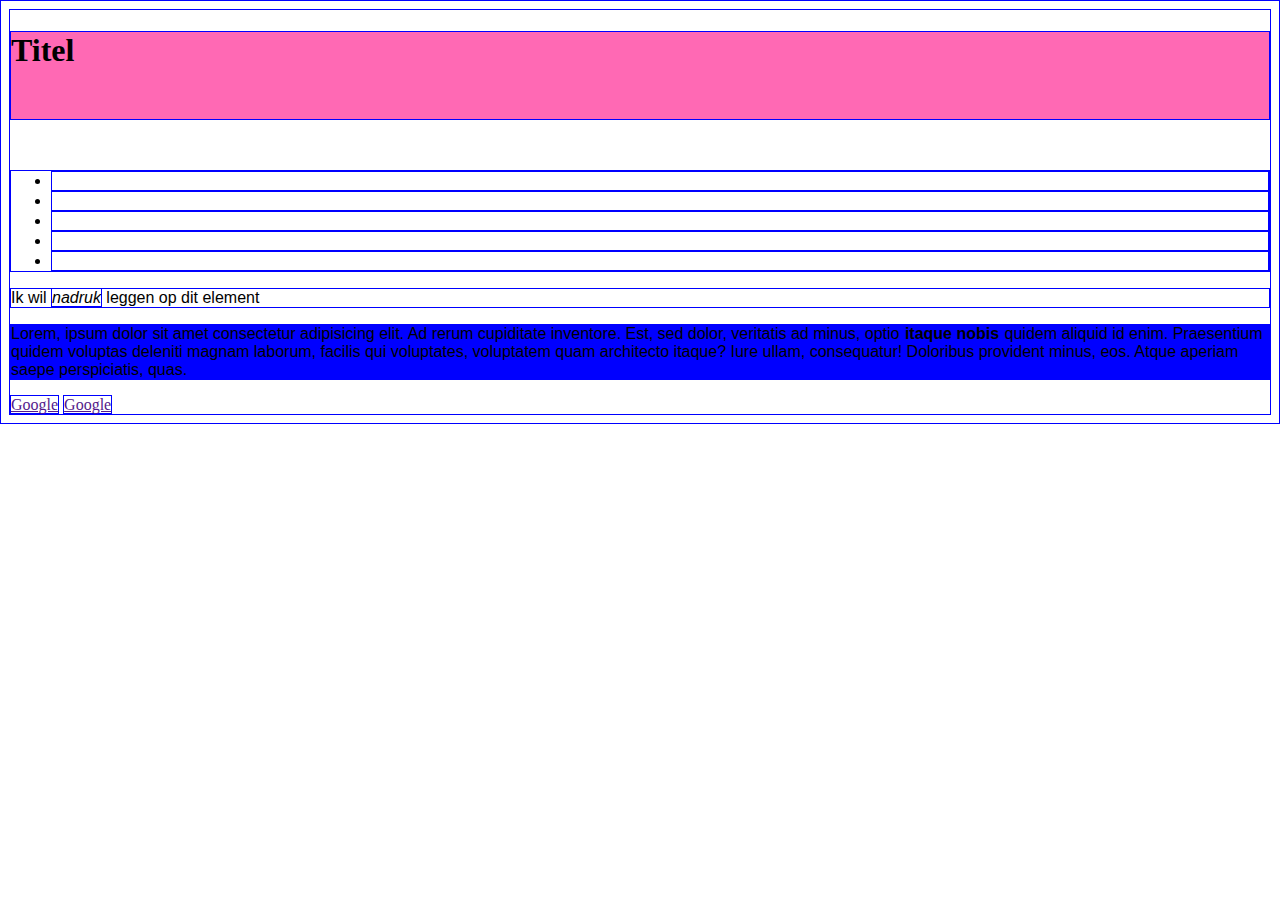
<file: index.html>
<!DOCTYPE html>
<html lang="en">

<head>
    <meta charset="UTF-8">
    <meta name="viewport" content="width=device-width, initial-scale=1.0">
    <title>Document</title>
      <link rel="stylesheet" href="style.css">
    <style>
    	*{
    		border: 1px solid blue;
    	}
    body {

        
    }

    p{
    	
        font-family: sans-serif;
    }

    </style>
  

</head>

<body>
    <h1>Titel</h1>
    <ul>
        <li></li>
        <li></li>
        <li></li>
        <li></li>
        <li></li>
    </ul>

    <p style="background-color: #FFF;">Ik wil <em>nadruk</em> leggen op dit element</p>
    <p>Lorem, ipsum dolor sit amet consectetur adipisicing elit. Ad rerum cupiditate inventore. Est, sed dolor, veritatis ad minus, optio <span>itaque nobis</span> quidem aliquid id enim. Praesentium quidem voluptas deleniti magnam laborum, facilis qui voluptates, voluptatem quam architecto itaque? Iure ullam, consequatur! Doloribus provident minus, eos. Atque aperiam saepe perspiciatis, quas.</p>

    <a href="">Google</a>
    <a href="">Google</a>
</body>

</html>
</file>
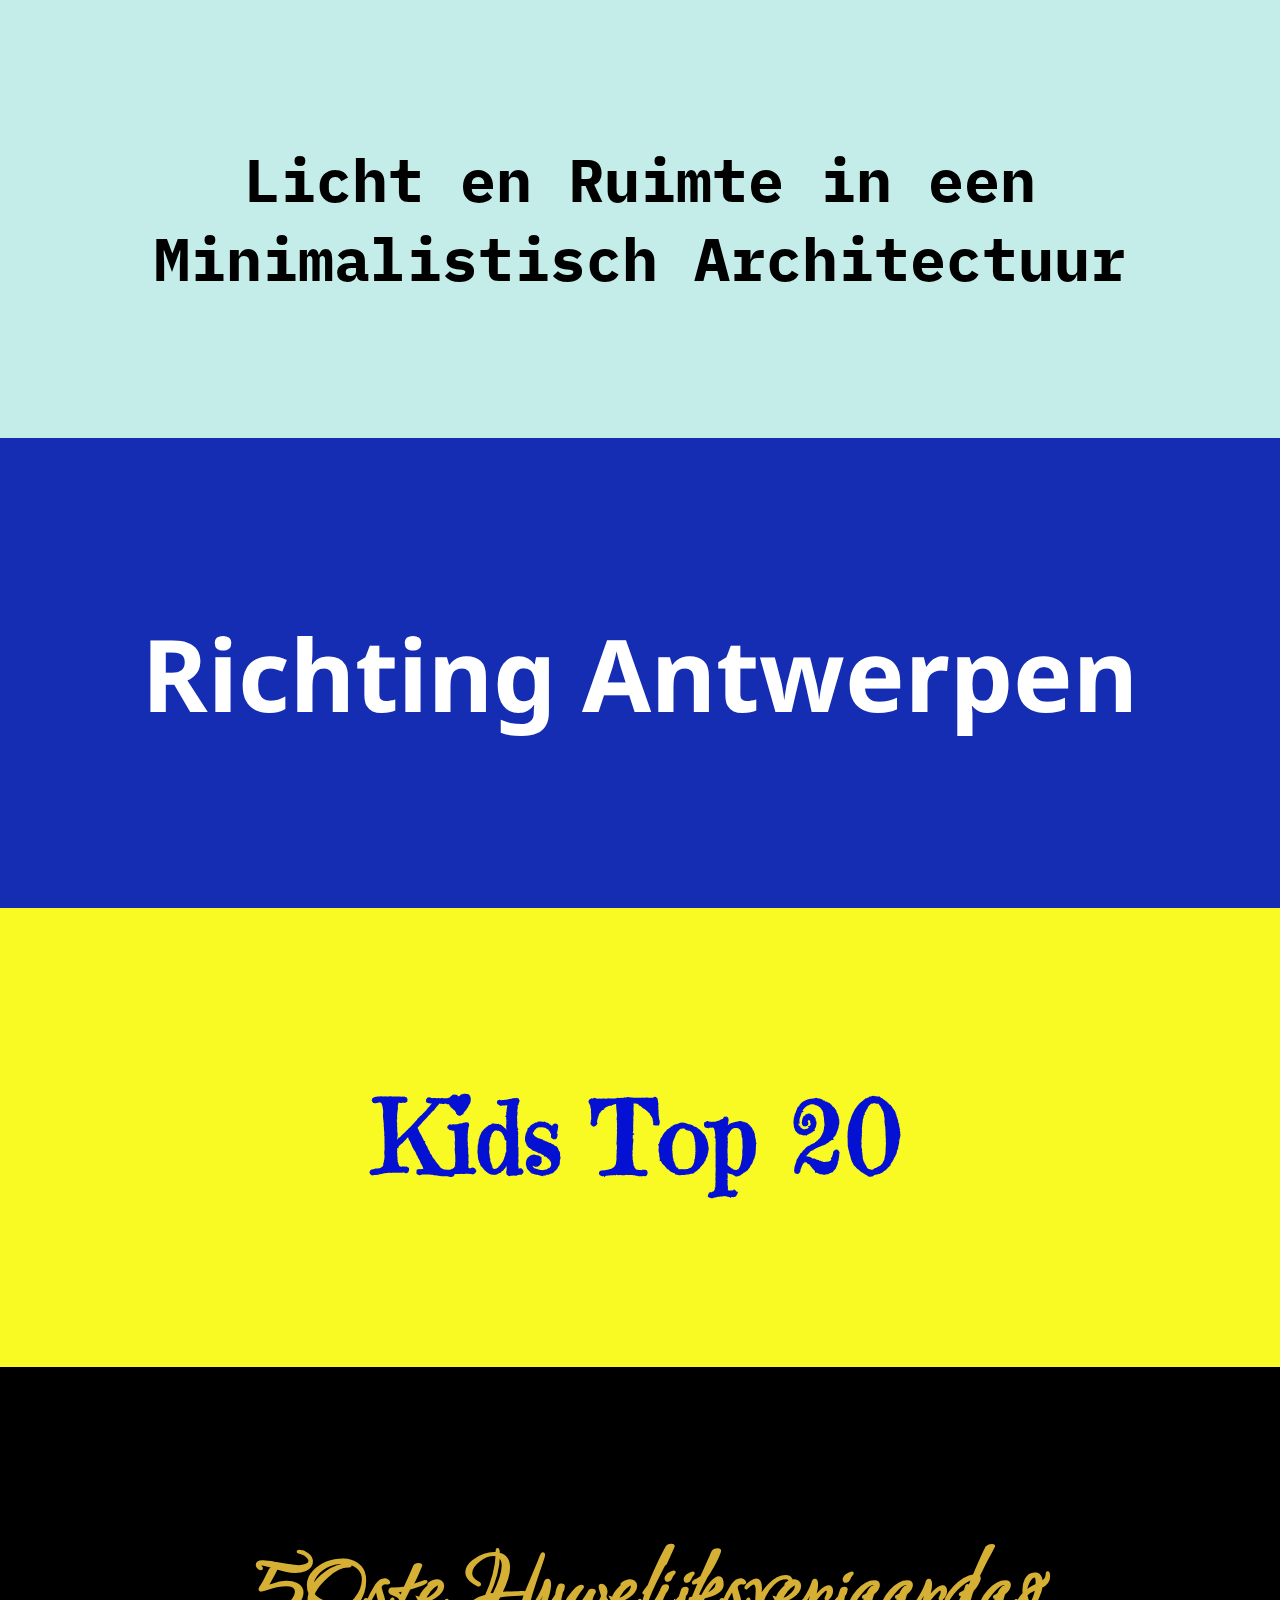
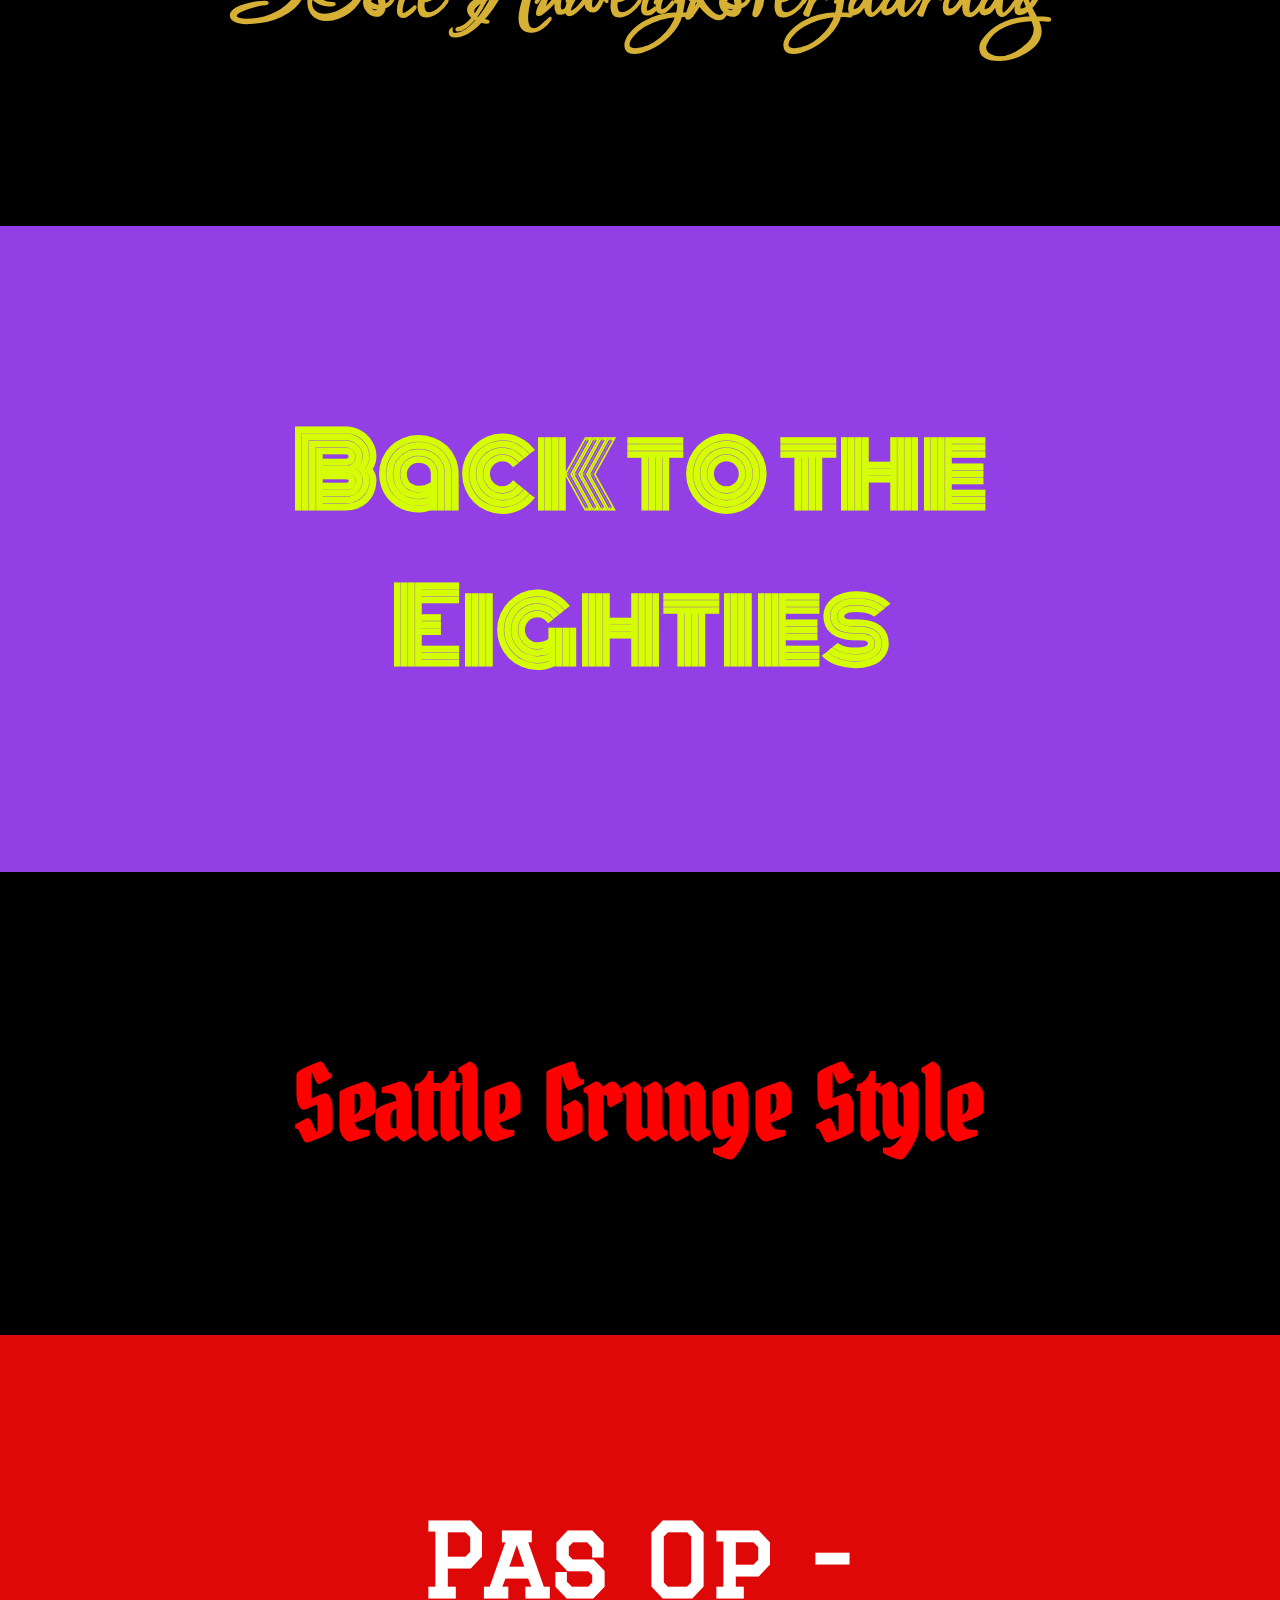
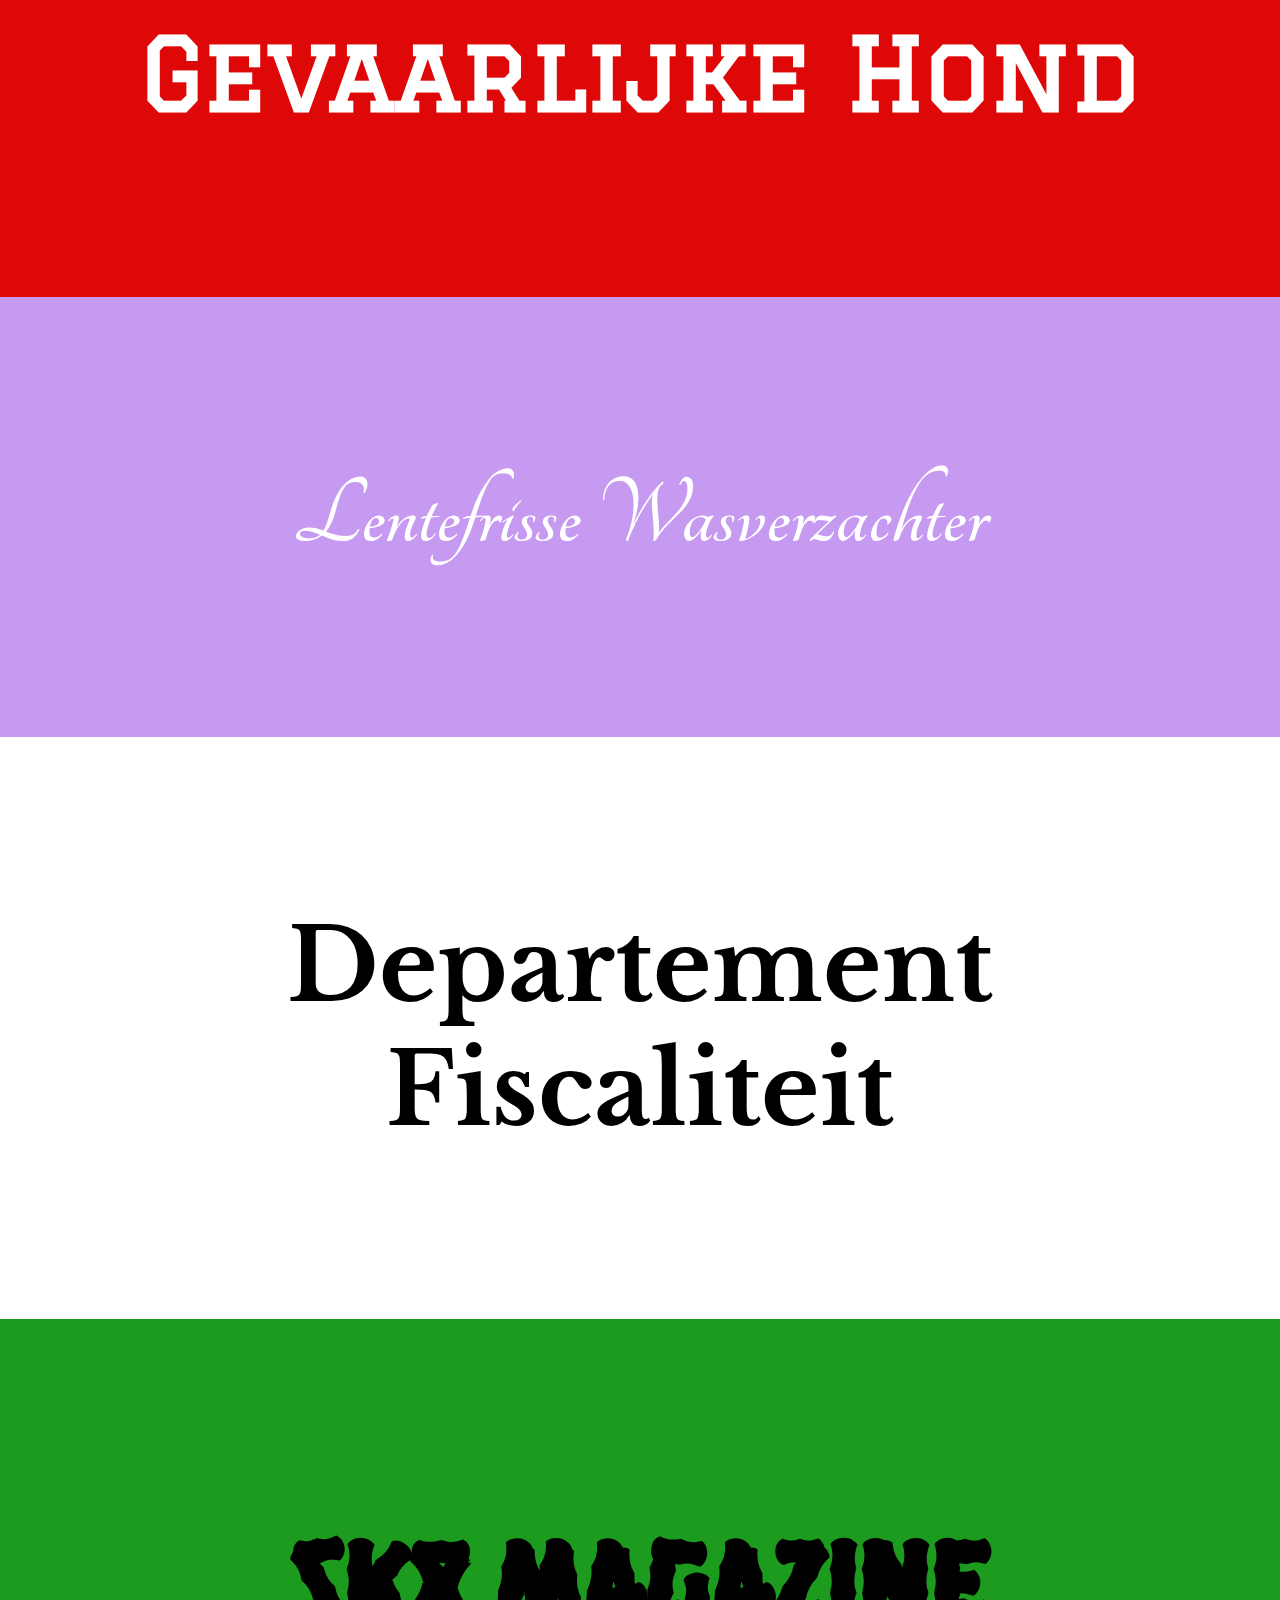
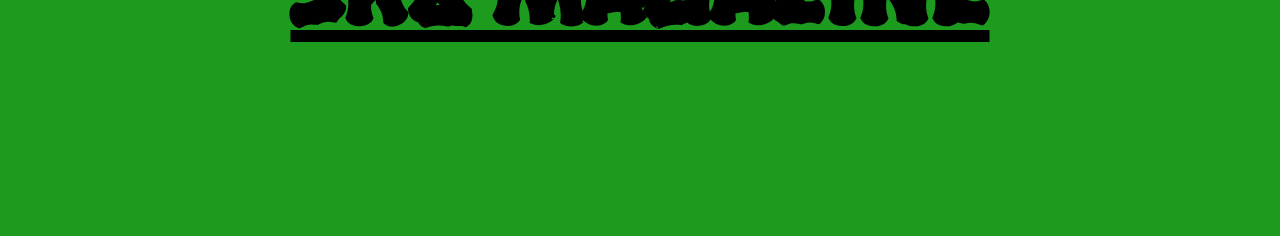
<file: lettertypeuitstraling/index.html>
<!DOCTYPE html>
<html lang="nl">

<head>
    <meta charset="UTF-8">
    <meta name="viewport" content="width=device-width, initial-scale=1.0">
    <title>Lettertypeuitstraling - Ilona Claessens</title>
    <link rel="stylesheet" href="style.css">
</head>

<body>
    <div class="Licht">
        <h1>Licht en Ruimte in een Minimalistisch Architectuur</h1>
    </div>
    <div class="antwerpen">
        <h1>Richting Antwerpen</h1>
    </div>
    <div class="kids">
        <h1>Kids Top 20</h1>
    </div>
    <div class="huwelijk">
        <h1>50ste Huwelijksverjaardag</h1>
    </div>
    <div class="eighties">
        <h1>Back to the Eighties</h1>
    </div>
    <div class="grunge">
        <h1>Seattle Grunge Style</h1>
    </div>
    <div class="hond">
        <h1>Pas Op - Gevaarlijke Hond</h1>
    </div>
    <div class="fris">
        <h1>Lentefrisse Wasverzachter</h1>
    </div>
    <div class="fisc">
        <h1>Departement Fiscaliteit</h1>
    </div>
    <div class="sk8">
        <h1>Sk8 Magazine</h1>
    </div>
</body>

</html>
</file>
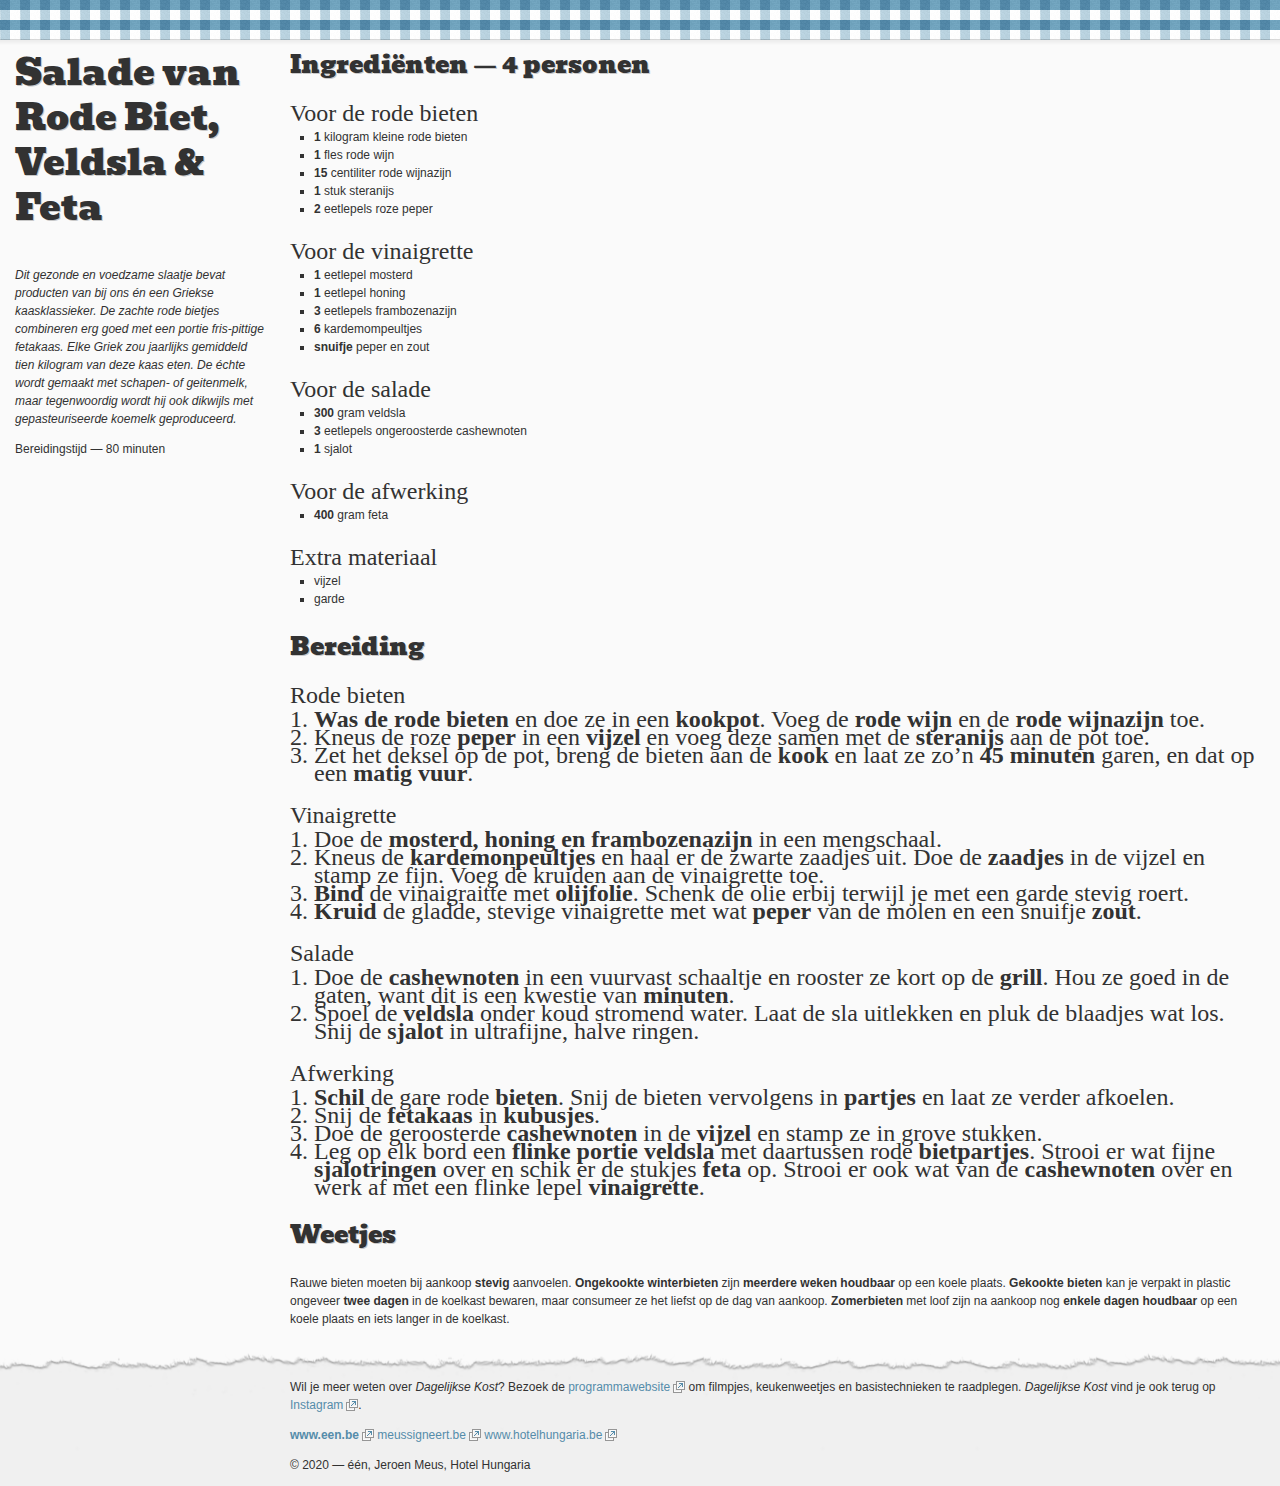
<file: stijlkiezersoorten/stijlkiezersoorten/index.html>
<!DOCTYPE html>
<html lang="nl">

<head>
    <meta charset="UTF-8" />
    <title>Dagelijkse Kost &mdash; Salade van Rode Biet, Veldsla &amp; Feta</title>
    <link rel="stylesheet" type="text/css" href="css/style.css">
    <script src="https://code.jquery.com/jquery-3.5.1.min.js" integrity="sha256-9/aliU8dGd2tb6OSsuzixeV4y/faTqgFtohetphbbj0=" crossorigin="anonymous"></script>
</head>

<body>
    <div id="huls">
        <div id="recept">
            <div id="algemene_informatie">
                <h1>Salade van Rode Biet, Veldsla &amp; Feta</h1>
                <p>
                    Dit gezonde en voedzame slaatje bevat producten van bij ons &eacute;n een Griekse kaasklassieker. De zachte rode bietjes combineren erg goed met een portie fris-pittige fetakaas. Elke Griek zou jaarlijks gemiddeld tien kilogram van deze kaas eten. De &eacute;chte wordt gemaakt met schapen- of geitenmelk, maar tegenwoordig wordt hij ook dikwijls met gepasteuriseerde koemelk geproduceerd.
                </p>
                <h2>Bereidingstijd</h2>
                <p>
                    80 minuten
                </p>
            </div>
            <div id="receptuur">
                <div id="ingredienten">
                    <h2>Ingredi&euml;nten &mdash; 4 personen</h2>
                    <ul>
                        <li>
                            <span>Voor de rode bieten</span>
                            <ul>
                                <li><span>1</span> kilogram kleine rode bieten</li>
                                <li><span>1</span> fles rode wijn</li>
                                <li><span>15</span> centiliter rode wijnazijn</li>
                                <li><span>1</span> stuk steranijs</li>
                                <li><span>2</span> eetlepels roze peper</li>
                            </ul>
                        </li>
                        <li>
                            <span>Voor de vinaigrette</span>
                            <ul>
                                <li><span>1</span> eetlepel mosterd</li>
                                <li><span>1</span> eetlepel honing</li>
                                <li><span>3</span> eetlepels frambozenazijn</li>
                                <li><span>6</span> kardemompeultjes</li>
                                <li><span>snuifje</span> peper en zout</li>
                            </ul>
                        </li>
                        <li>
                            <span>Voor de salade</span>
                            <ul>
                                <li><span>300</span> gram veldsla</li>
                                <li><span>3</span> eetlepels ongeroosterde cashewnoten</li>
                                <li><span>1</span> sjalot</li>
                            </ul>
                        </li>
                        <li>
                            <span>Voor de afwerking</span>
                            <ul>
                                <li><span>400</span> gram feta</li>
                            </ul>
                        </li>
                        <li>
                            <span>Extra materiaal</span>
                            <ul>
                                <li>vijzel</li>
                                <li>garde</li>
                            </ul>
                        </li>
                    </ul>
                </div>
                <div id="bereiding">
                    <h2>Bereiding</h2>
                    <ul>
                        <li>
                            <span>Rode bieten</span>
                            <ol>
                                <li><strong>Was de rode bieten</strong> en doe ze in een <strong>kookpot</strong>. Voeg de <strong>rode wijn</strong> en de <strong>rode wijnazijn</strong> toe.</li>
                                <li>Kneus de roze <strong>peper</strong> in een <strong>vijzel</strong> en voeg deze samen met de <strong>steranijs</strong> aan de pot toe.</li>
                                <li>Zet het deksel op de pot, breng de bieten aan de <strong>kook</strong> en laat ze zo&rsquo;n <strong>45 minuten</strong> garen, en dat op een <strong>matig vuur</strong>.</li>
                            </ol>
                        </li>
                        <li>
                            <span>Vinaigrette</span>
                            <ol>
                                <li>Doe de <strong>mosterd, honing en frambozenazijn</strong> in een mengschaal.</li>
                                <li>Kneus de <strong>kardemonpeultjes</strong> en haal er de zwarte zaadjes uit. Doe de <strong>zaadjes</strong> in de vijzel en stamp ze fijn. Voeg de kruiden aan de vinaigrette toe.</li>
                                <li><strong>Bind</strong> de vinaigraitte met <strong>olijfolie</strong>. Schenk de olie erbij terwijl je met een garde stevig roert.</li>
                                <li><strong>Kruid</strong> de gladde, stevige vinaigrette met wat <strong>peper</strong> van de molen en een snuifje <strong>zout</strong>.</li>
                            </ol>
                        </li>
                        <li>
                            <span>Salade</span>
                            <ol>
                                <li>Doe de <strong>cashewnoten</strong> in een vuurvast schaaltje en rooster ze kort op de <strong>grill</strong>. Hou ze goed in de gaten, want dit is een kwestie van <strong>minuten</strong>.</li>
                                <li>Spoel de <strong>veldsla</strong> onder koud stromend water. Laat de sla uitlekken en pluk de blaadjes wat los. Snij de <strong>sjalot</strong> in ultrafijne, halve ringen.</li>
                            </ol>
                        </li>
                        <li>
                            <span>Afwerking</span>
                            <ol>
                                <li><strong>Schil</strong> de gare rode <strong>bieten</strong>. Snij de bieten vervolgens in <strong>partjes</strong> en laat ze verder afkoelen.</li>
                                <li>Snij de <strong>fetakaas</strong> in <strong>kubusjes</strong>.</li>
                                <li>Doe de geroosterde <strong>cashewnoten</strong> in de <strong>vijzel</strong> en stamp ze in grove stukken.</li>
                                <li>Leg op elk bord een <strong>flinke portie veldsla</strong> met daartussen rode <strong>bietpartjes</strong>. Strooi er wat fijne <strong>sjalotringen</strong> over en schik er de stukjes <strong>feta</strong> op. Strooi er ook wat van de <strong>cashewnoten</strong> over en werk af met een flinke lepel <strong>vinaigrette</strong>.</li>
                            </ol>
                        </li>
                    </ul>
                    <div id="weetjes">
                        <h2>Weetjes</h2>
                        <p>
                            Rauwe bieten moeten bij aankoop <strong>stevig</strong> aanvoelen. <strong>Ongekookte winterbieten</strong> zijn <strong>meerdere weken houdbaar</strong> op een koele plaats. <strong>Gekookte bieten</strong> kan je verpakt in plastic ongeveer <strong>twee dagen</strong> in de koelkast bewaren, maar consumeer ze het liefst op de dag van aankoop. <strong>Zomerbieten</strong> met loof zijn na aankoop nog <strong>enkele dagen houdbaar</strong> op een koele plaats en iets langer in de koelkast.
                        </p>
                    </div>
                </div>
            </div>
        </div>
        <div id="colofon">
            <div id="meer_weten">
                <p>
                    Wil je meer weten over <em>Dagelijkse Kost</em>? Bezoek de <a href="https://dagelijksekost.een.be" target="_blank">programmawebsite</a> om filmpjes, keukenweetjes en basistechnieken te raadplegen.
                    <em>Dagelijkse Kost</em> vind je ook terug op <a href="https://www.instagram.com/dagelijksekostbe" target="_blank">Instagram</a>.
                </p>
            </div>
            <ul>
                <li><a href="https://www.een.be" target="_blank">www.een.be</a></li>
                <li><a href="http://meussigneert.be" target="_blank">meussigneert.be</a></li>
                <li><a href="https://www.hotelhungaria.be" target="_blank">www.hotelhungaria.be</a></li>
            </ul>
            <p>
                &copy; 2020 &mdash; &eacute;&eacute;n, Jeroen Meus, Hotel Hungaria
            </p>
        </div>
    </div>
</body>

</html>
</file>
<file: style.css>
p{
	background-color: #00F;

}

span{
	font-weight: bold;
}

h1{
	background-color: hotpink;
	padding-bottom: 50px;
	margin-bottom: 50px;
}
</file>
<file: lettertypeuitstraling/style.css>
@import url('https://fonts.googleapis.com/css2?family=Emilys+Candy&family=Fredoka+One&family=Graduate&family=Hanalei+Fill&family=IBM+Plex+Mono:wght@200&family=Libre+Baskerville&family=Monoton&family=Noto+Sans&family=Parisienne&family=Pirata+One&family=Ruthie&family=Tangerine:wght@700&display=swap');
body{
	margin: 0px;
	padding: 0px;
	text-align: center;
}

div{
	padding: 100px;
}

.Licht{
	background-color: #C4EDE9;
	font-family: 'IBM Plex Mono', monospace;
	font-size: 30px;
}

.antwerpen{
	background-color: #152DB2;
	color: #FFF;
	font-family: 'Noto Sans', sans-serif;
	font-size: 50px;
}

.kids{
	background-color: #F9F923;
	color: #0511D2;
font-family: 'Emilys Candy', cursive;
font-size: 50px;
}

.huwelijk {
	color: #D6AF35;
	background-color: #000;
	font-family: 'Ruthie', cursive;
	font-size: 50px;
	
}

.eighties{
	background-color: #923FE6;
	color: #D5FE04;
	font-family: 'Monoton', cursive;
	font-size: 50px;

}

.grunge{
	background-color: #000;
	color: red;
	font-family: 'Pirata One', cursive;
	font-size: 50px;
	

}

.hond{
	background-color: #DF0808;
	color: #FFF;
	font-family: 'Graduate', cursive;
	font-size: 50px;
}

.fris{
	background-color: #C79AF2;
	color: #FFF;
	font-family: 'Tangerine', cursive;
	font-size: 50px;

}
.fisc{
	font-family: 'Libre Baskerville', serif;
	font-size: 50px;
}
.sk8 {
	background-color: #1C9B1E;

	font-family: 'Hanalei Fill', sans-serif ;
	font-size: 60px;
	text-decoration-line: underline;
}
</file>
<file: stijlkiezersoorten/stijlkiezersoorten/css/style.css>
@import "reset.css";
@import url('https://fonts.googleapis.com/css2?family=Bevan&family=Just+Another+Hand&display=swap');

html, body{
    /* grijp het <html>- en het <body>-element vast */
    height: 100%;
}

    body{
    /* grijp het <body>-element vast */
    background-color: #FAFAFA;
    background-image: url('../img/achtergrond.png');
    background-repeat: repeat-x;
    color: #323232;
    font-family: Arial, Helvetica, sans-serif;
    font-size: 12px;
    line-height: 1.5em;
    margin: 50px 15px 15px 15px;
    min-width: 775px;
}

   h1, h2{
    /* grijp elk <h1>-element en elk <h2>-element vast */
    font-family: Bevan, Georgia, Times, 'Times New Roman', serif;
    text-shadow: 1px 1px #C8C8C8;
    line-height: 1.25em;
    margin-bottom: 1em;
    font-weight: normal;
}

  h1  {
    /* grijp elk <h1>-element vast */
    font-size: 3em;
}

  h2  {
    /* grijp elk <h2>-element vast */
    font-size: 2em;
}

 p, ul, ol   {
    /* grijp elk <p>-element, elk <ul>-element en elk <ol>-element vast */
    margin-bottom: 1em;
}

  h1 + p  {
    /* grijp elk <p>-element vlak na elk <h1>-element vast */
    font-style: italic;
}

  div p:first-of-type  {
    /*   grijp het eerste <p>-element in elk <div>-element vast */
    line-height: 1.5em;
}

   div#huls {
    /*   grijp het <div>-element met als 'id' 'huls' vast */
    min-height: 100%;
    position: relative;
}

 div#algemene_informatie   {
    /*   grijp het <div>-element met als 'id' 'algemene_informatie' vast */
    float: left;
    width: 250px;
    margin-right: 25px;
}

  div#algemene_informatie h2, 
  div#algemene_informatie h2 + p  {
    /*         grijp elk <h2>-element in het <div>-element met als 'id' 'algemene_informatie' en elk <p>-element vlak na elk <h2>-element in het <div>-element met als 'id' 'algemene_informatie' vast */
    font-family: Arial, Helvetica, sans-serif;
    font-size: 1em;
    display: inline;
    text-shadow: none;
}

 div#algemene_informatie h2::after   {
    /* plaats de denkbeeldige cursor achter elk <h2>-element in het <div>-element met als 'id' 'algemene_informatie' */
    content: ' — ';
}

  div#algemene_informatie h2::first-line  {
    /* grijp elke eerste tekstregel van elk <p>-element in het <div>-element met als 'id' 'algemene_informatie' vast */
    font-weight: bold;
}

  div#receptuur  {
    /* grijp het <div>-element met als 'id' 'receptuur' vast */
    margin-left: 275px;
}

  div#ingredienten ul >li, div#bereiding ul>li  {
    /* grijp elk <li>-element als directe afstammeling van elk <ul>-element in een <div>-element met als 'id' 'ingredienten' en elk <li>-element als directe afstammeling van elk <ul>-element in een <div>-element met als 'id' 'bereiding' vast */
    font-family: 'Just Another Hand', cursive;
    font-size: 2em;
}

   div#ingredienten ul >li span, div#bereiding ul>li span {
    /* grijp elk <span>-element in elk <li>-element als directe afstammeling van elk <ul>-element in het <div>-element met als 'id' 'ingredienten' en elk <span>-element in elk <li>-element als directe afstammeling van elk <ul>-element in het <div>-element met als 'id' 'bereiding' vast */
    display: block;
    margin-bottom: 0.25em;
}

  div#ingredienten ul li ul   {
    /* grijp elk <ul>-element in elk <li>-element in elk <ul>-element in het <div>-element met als 'id' 'ingredienten' vast */
    list-style-type: square;
    margin-left: 1em;
    padding-left: 0;
}

 div#ingredienten ul li ul li, div#ingredienten ul li ol li   {
    /* grijp elk <li>-element in elk <ul>-element in elk <li>-element in elk <ul>-element in het <div>-element met als 'id' 'ingredienten' en elk <li>-element in elk <ol>-element in elk <li>-element in elk <ul>-element in het <div>-element met als 'id' 'bereiding' vast */
    font-family: Arial, Helvetica, sans-serif;
    font-size: 0.5em;
}

  div#ingredienten ul li ul li span  {
    /* grijp elk <span>-element in elk <li>-element in elk <ul>-element in elk <li>-element in elk <ul>-element in het <div>-element met als 'id' 'ingredienten' vast */
    display: inline;
    font-weight: bold;
}

 div#bereiding ul li ol   {
    /* grijp elk <ol>-element in elk <li>-element in elk <ul>-element in het <div>-element met als 'id' 'bereiding' vast */
    list-style-type: decimal;
    margin-left: 1em;
    padding-left: 0;
}

 div#colofon   {
    /* grijp het <div>-element met als 'id' 'colofon' vast */
    background-image: url('../img/achtergrond_colofon.png');
    background-repeat: repeat-x;
    overflow: hidden;
    margin: 25px -15px 0;
    padding: 25px 15px 0;
}

 div#colofon > p   {
    /* grijp elk <p>-element als directe afstammeling van het <div>-element met als 'id' 'colofon' vast */
    margin-left: 275px;
    clear: both;
}

 div#colofon ul   {
    /* grijp elk <ul>-element in het <div>-element met als 'id' 'colofon' vast */
    margin-left: 275px;
    float: left;
}

 div#colofon ul li   {
    /* grijp elk <li>-element in elk <ul>-element in het <div>-element met als 'id' 'colofon' vast */
    display: inline;
}

div#meer_weten    {
    /* grijp elk <div>-element met als 'id' 'meer_weten' vast */
    margin-left: 275px;
}

 a[href="https://www.een.be"]   {
    /* grijp elk <a>-element waarvan het 'href'-attribuut de 'https://www.een.be'-waarde bevat vast */
    font-weight: bold;
}

 a[href^="http"]   {
    /* grijp elk <a>-element waarvan het 'href'-attribuut de 'http'-beginwaarde bevat vast */
    background-image: url('../img/externe_koppeling.gif');
    background-repeat: no-repeat;
    background-position: right center;
    padding-right: 15px;
}

 a[href*=”een.be”]   {
    /* a[href*=”een.be”   grijp elk <a>-element waarvan het 'href'-attribuut de 'een.be'-waarde bevat vast */
    background-image: url('../img/een.gif');
    background-repeat: no-repeat;
    background-position: right center;
}

a:link, 
a:visited, 
a:hover, 
a:active    {
    /* grijp elk <a>-element volgens pseudoklasse 'link', elk <a>-element volgens pseudoklasse 'visited', elk <a>-element volgens pseudoklasse 'hover' en elk <a>-element volgens pseudoklasse 'active' vast */
    color: #558CAA;
    text-decoration: none;
}

::selection   {
    /* grijp elk geselecteerde element vast */
    background-color: #558CAA;
    color: white;
    text-shadow: none;
}
</file>
